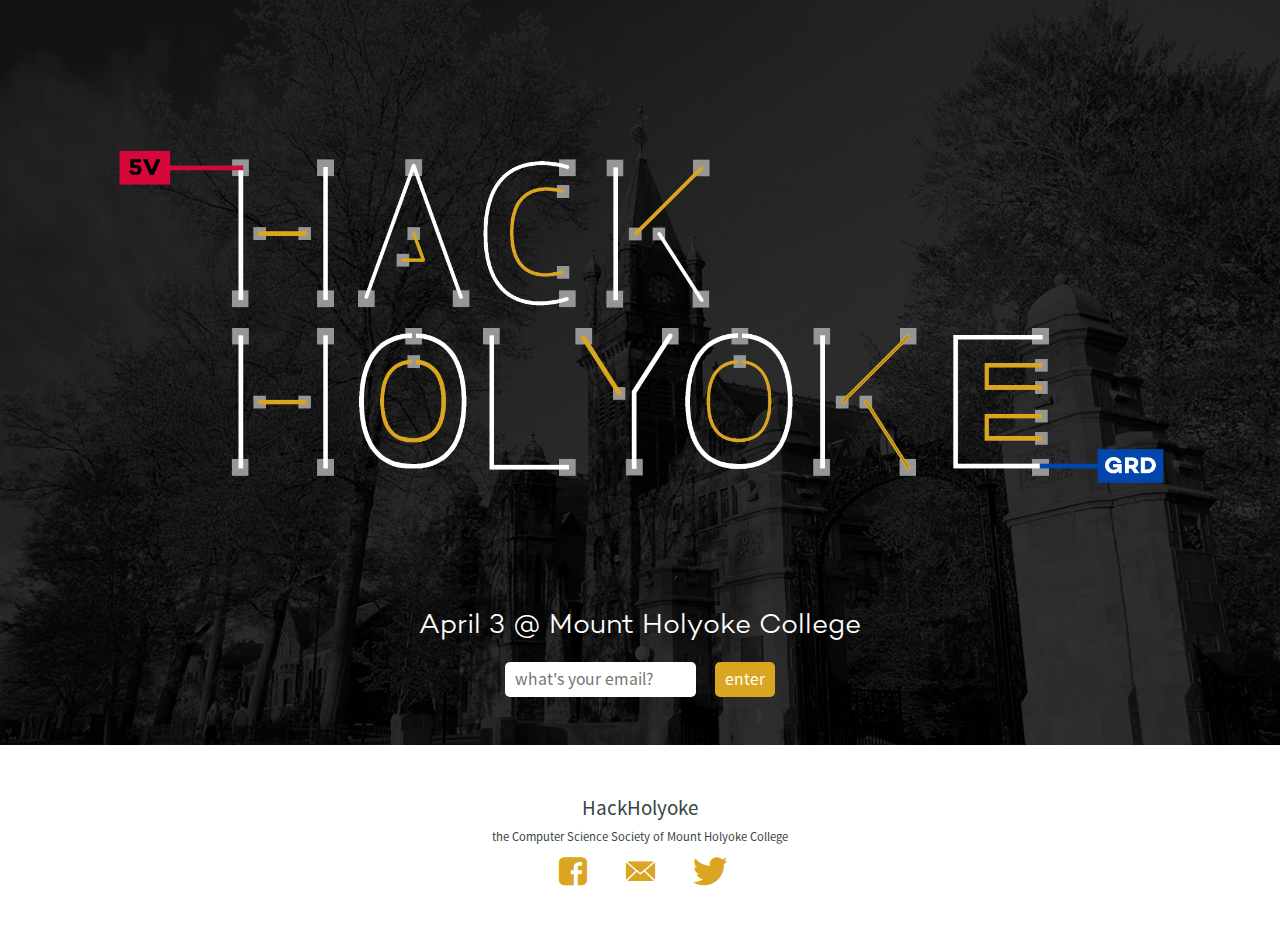
<file: hh_landing/index.html>
<!DOCTYPE html>
<html lang="en">

    <head>
        <title>HackHolyoke</title>
        <!-- Latest compiled and minified CSS -->
        <link rel="stylesheet" href="https://maxcdn.bootstrapcdn.com/bootstrap/3.2.0/css/bootstrap.min.css">

        <!-- Custom CSS -->
        <link rel="stylesheet" href="assets/styles/fontello.css">
        <link rel="stylesheet" type="text/css" href="assets/styles/custom.css">

        <!-- Bootstrap CSS -->
        <link rel="stylesheet" type="text/css" href="assets/styles/bootstrap.min.css">
    </head>

    <body>
        <div id="first" class="jumbotron">
            <a href="index.html">
                <img src="assets/images/hackholyoke/hackholyoke.png" class="first-logo"></a>

            <p>April 3 @ Mount Holyoke College</p>
            <!-- Begin MailChimp Signup Form -->
            <div id="mc_embed_signup">
            <form action="//mtholyoke.us9.list-manage.com/subscribe/post?u=dfdd25abec11c00a58220d939&amp;id=4b86cbca88" method="post" id="mc-embedded-subscribe-form" name="mc-embedded-subscribe-form" class="validate" target="_blank" novalidate>
                <div id="mc_embed_signup_scroll">
                <input type="email" value="" name="EMAIL" class="email" id="mce-EMAIL" placeholder="what's your email?" required>
                <!-- real people should not fill this in and expect good things - do not remove this or risk form bot signups-->
                <div style="position: absolute; left: -5000px;"><input type="text" name="b_dfdd25abec11c00a58220d939_4b86cbca88" tabindex="-1" value=""></div>
                <div class="clear"><input type="submit" value="enter" name="subscribe" id="mc-embedded-subscribe" class="button"></div>
                </div>
            </form>
            </div>

<!--End mc_embed_signup-->
        </div>
        <div id="footer" class="jumbotron">
            <p>HackHolyoke</p><p class="bloops">the Computer Science Society of Mount Holyoke College</p>
            <a href="https://www.facebook.com/pages/HackHolyoke/817850511592894" target="_blank">
               <i class="icon-facebook-rect"></i></a>
            <a href="mailto:hackholyoke@gmail.com">
                <i class="icon-email"></i></a>
            <a href="https://twitter.com/HackHolyoke">
                <i class="icon-twitter-bird"></i></a>
        </div>
    </body>
</html>
</file>
<file: hh_landing/assets/styles/fontello.css>
@font-face {
  font-family: 'fontello';
  src: url('../fonts/fontello.eot?95006473');
  src: url('../fonts/fontello.eot?95006473#iefix') format('embedded-opentype'),
       url('../fonts/fontello.woff?95006473') format('woff'),
       url('../fonts/fontello.ttf?95006473') format('truetype'),
       url('../fonts/fontello.svg?95006473#fontello') format('svg');
  font-weight: normal;
  font-style: normal;
}
/* Chrome hack: SVG is rendered more smooth in Windozze. 100% magic, uncomment if you need it. */
/* Note, that will break hinting! In other OS-es font will be not as sharp as it could be */
/*
@media screen and (-webkit-min-device-pixel-ratio:0) {
  @font-face {
    font-family: 'fontello';
    src: url('../font/fontello.svg?95006473#fontello') format('svg');
  }
}
*/
 
 [class^="icon-"]:before, [class*=" icon-"]:before {
  font-family: "fontello";
  font-style: normal;
  font-weight: normal;
  speak: none;
 
  display: inline-block;
  text-decoration: inherit;
  width: 1em;
  margin-right: .2em;
  text-align: center;
  /* opacity: .8; */
 
  /* For safety - reset parent styles, that can break glyph codes*/
  font-variant: normal;
  text-transform: none;
     
  /* fix buttons height, for twitter bootstrap */
  line-height: 1em;
 
  /* Animation center compensation - margins should be symmetric */
  /* remove if not needed */
  margin-left: .2em;
 
  /* you can be more comfortable with increased icons size */
  /* font-size: 120%; */
 
  /* Uncomment for 3D effect */
  /* text-shadow: 1px 1px 1px rgba(127, 127, 127, 0.3); */
}
 
.icon-facebook-rect:before { content: '\e800'; } /* '' */
.icon-twitter-bird:before { content: '\e801'; } /* '' */
.icon-email:before { content: '\e802'; } /* '' */
</file>
<file: hh_landing/assets/styles/custom.css>
@font-face
{
    font-family: Campton-Bold;
    src: url(../fonts/campton/Campton-BoldDEMO.otf);
}
@font-face
{
    font-family: Campton-reg;
    src: url(../fonts/campton/Campton-LightDEMO.otf);
}
@font-face
{
    font-family: Source-reg;
    src: url(../fonts/source-sans-pro/SourceSansPro-Regular.otf);
}

h1, h2, h3, h4, h5, h6, th, b, strong
{   font-family: Campton-Bold !important;   }
body, p, html
{   font-family: Source-reg !important; }

.table-wrapper
{
    width: 75%;
    margin-left: auto;
    margin-right: auto;
}
td.sched-left
{   width: 45%; }
#table-supplies td, th, #table-supplies
{   border: none !important;    }
#table-supplies th
{   text-align: center; text-transform: uppercase;}
@media (max-width: 685px)
{
    #table-supplies-wrapper {   width: 100% !important;}
    #table-supplies td, #table-supplies th { width: 100px !important; }
    #table-supplies td {font-size: .7em;}
    #table-supplies th {font-size: .8em;}
}
.table a
{
    color: #fff;
    transition: all .2s;
    font-style: italic;
}
.inspirtable a{
    color: #daa520;
}

.table a:hover
{
    text-decoration: none;
    opacity: .5;
}
.allsponsors
{
    text-align: center;
    margin: 10px auto 10px auto;
}
.onesponsor
{
    display: inline-block;
    min-width: 150px;
    max-width: 200px;
    margin: 15px;
    transition: all .2s;
}
.onesponsor:hover
{
    opacity: .5;
}
@media (max-width: 500px)
{
    .onesponsor { margin: 10px; min-width: none; max-width: 100px;}
    #intel { max-width: 5px !important; }
    #square { max-width: 2px !important;}
    #google { min-width: 50px !important; margin-top: 50px;}
    #sparkboard { max-width: 20px !important; }
}

#barbara{   max-width: 45vw !important; min-width: 330px;}
#mlh {   max-width: 45vw !important; min-width: 300px;}
#intel { max-width: 15vw !important; min-width: 200px;}
#square {   max-width: 40vw !important; min-width: 300px;}
#google {   max-width: 300px !important; min-width: 300px;}
#twitter {   max-width: 33vw !important; min-width: 300px;}
#sparkboard {   max-width: 33vw !important; min-width: 300px;}
#fivecollege {   max-width: 25vw !important; min-width: 250px;}
.img-sponsor-resp
{   width: 100%;    min-width: 200px;}

#first
{
    background-color: #015289;
    background-image: url(../images/hackholyoke/mtholyoke-back.png);
    background-repeat: no-repeat;
    background-size: cover;
    color: #fff;
    text-align: center;
    height: 100%;
    padding-left: 0px;
    padding-right: 0px;
}

#first img
{
    margin-bottom: 5%;   
}

#first p
{
    font-size: 2em;
    font-family: Campton-Reg !important;
    margin-top: 10px;
}
#first h4
{
    font-family: Campton-BOLD !important;
    font-size: 1.75em;
    margin: 0px;
    line-height: auto;
}
.first-logo
{
    width: 90vw !important;
    max-width: 100%;
    margin: 50px auto 0px auto;
    padding: 0px;
    transition: all .5s;
}
.first-logo:hover
{
    opacity: .5;
}
@media (max-width: 736px)   {   #first p { font-size: 1.75em; }    }
@media (max-width: 477px)   {   #first p { font-size: 1em; }    #first h4 { font-size: .75em;} }

#second p, #inspir p
{
    font-size: 40px;
}
.QA .table {
    font-size: 1.5em;
    text-align: center;
}
#inspir {
    padding-left: 10%;
    padding-right: 10%;
}
#inspir .table{
    text-align: center;
}
#second h2, #inspir h2
{
    margin-top: 3%;

    margin-bottom: 5%;
    font-size: 60px;
}

#second, #inspir
{
    background-color: #fff;
    font-size: 20px;
}

#third
{ 
    background-color: #daa520;
    text-align: center;
}

#fourth 
{
    background-color: #d6083b;
    text-align: center;
}

#schedule
{
    background-color: ;   
}

#schedule h2
{
    margin-bottom: 5%;
}

#FAQ
{
    background-color: #daa520;
    color: #374643;
}

#FAQ h1
{
    margin-bottom: 5%;   
}

#FAQ .QA
{
    margin-left: 10%;   
    margin-right: 10%;
}

#FAQ p
{
    margin: auto;
}

#footer
{
    background-color: #fff;
    text-align: center;
    color: #374643;
}

#footer a
{
    margin-left: 1%;
    margin-right: 1%;
}
#footer a i
{
    font-size: 2em !important;
    color: #daa520;
    transition: all .5s;
}
#footer a i:hover
{
    opacity: .5;
}
#footer p
{
    margin-bottom: 5px;
}
.bloops
{
    font-size: .9em !important;
    margin-bottom: 10px;
}

#mc_embed_signup {
    clear: left;
    font-size: 1.25em;
}
#mc_embed_signup form div {
    display: inline-block 
}
#mc_embed_signup form div input {
    padding: 5px;
    border-radius: 5px;
    border: none;
}
#mc_embed_signup form div input.email {
    margin-right: 15px;
    padding-left: 10px;
    color: #daa520;
}
#mc_embed_signup form div input.button {
    background-color: #daa520;
    padding-left: 10px;
    padding-right: 10px;
    transition: .5s all;
}
#mc_embed_signup form div input.button:hover {
    background-color: rgba(218, 165, 32, 0.75);
}
</file>
